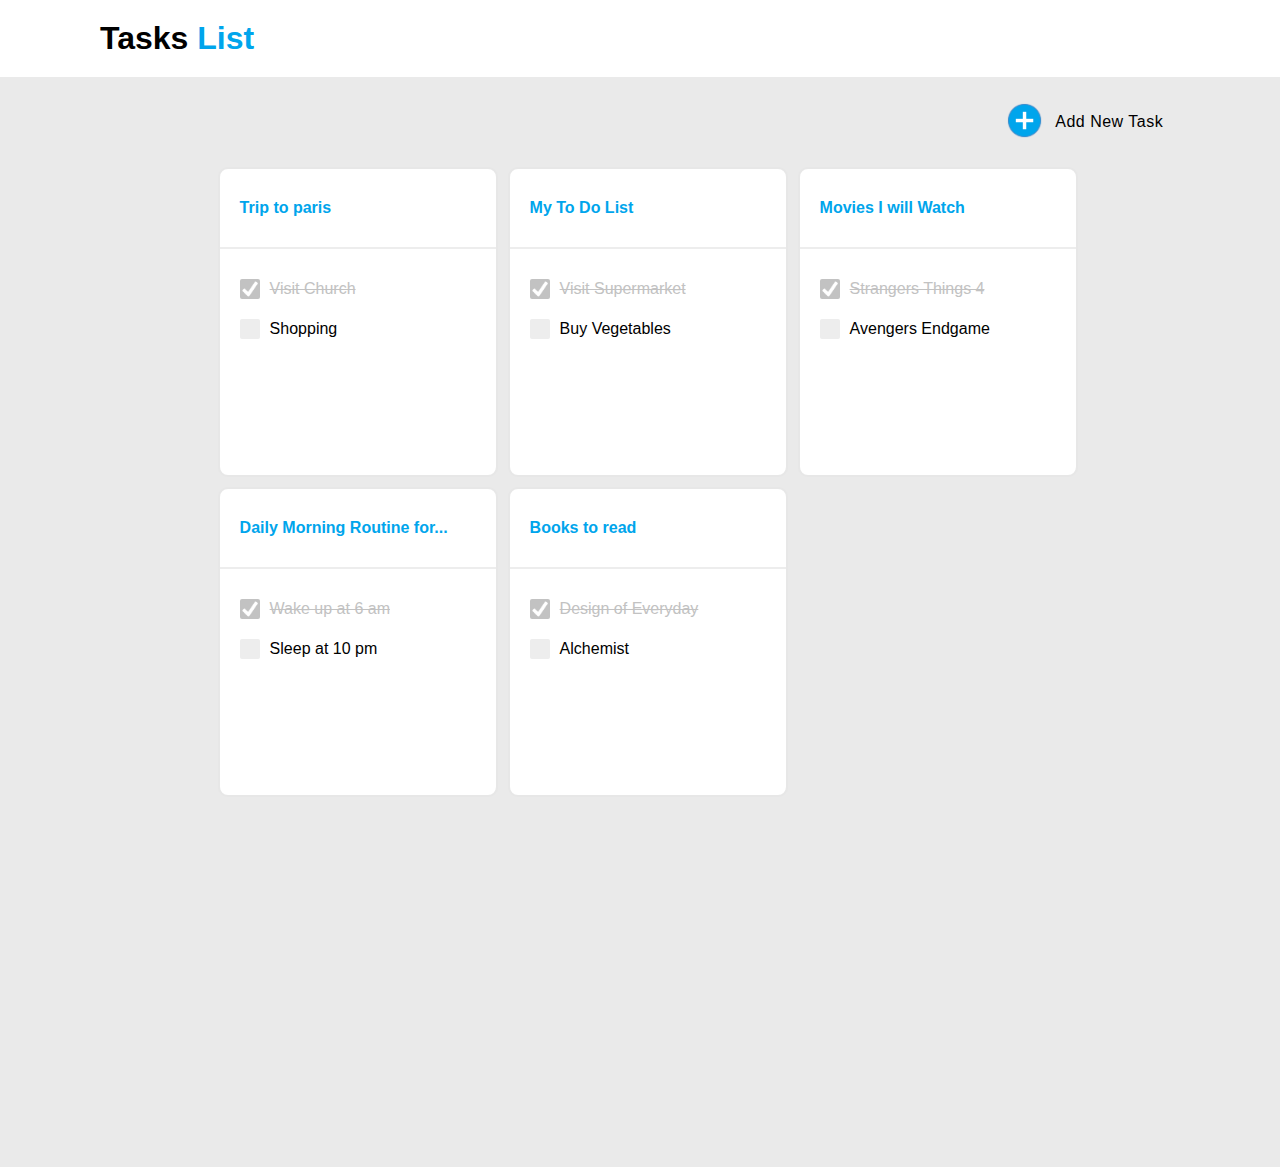
<file: index.html>
<!DOCTYPE html>
<html lang="en">
<head>
    <meta charset="UTF-8">
    <meta http-equiv="X-UA-Compatible" content="IE=edge">
    <meta name="viewport" content="width=device-width">
    <title>Document</title>
    <link rel="stylesheet" href="./style.css">
</head>
<body>
  <div class="header">
    <a href="./index.html"><h1>Tasks <span>List</span></h1></a>
  </div>
      <div class="container1">
        <div class="addtaskcontainer">
            <a href="./index2.html"><img src="./circle-plus.png" alt="plus circle" height="35px" width="35px" id="circleplus"></a>
            <a href="./index2.html" id="addtasktext">Add New Task</a> 
        </div>
      </div>
      <div class="boxcontainer">
      <div class="box">
        <a href="./index3.html"><h3>Trip to paris</h3><hr color="#EDEDED"></a>
        <div class="checkbox">
          <div class="checkboxtextcenter">
        <input type="checkbox" name="checkbox1" id="checkbox1" class="linethrough" checked>
        <label for="checkbox1" class="linethrough">Visit Church</label><br>
      </div>
      <div class="checkboxtextcenter">
        <input type="checkbox" name="checkbox2" id="checkbox2">
        <label for="checkbox2">Shopping</label>
      </div>
        </div>
      </div>
      <div class="box"><h3>My To Do List</h3><hr color="#EDEDED">
        <div class="checkbox">
          <div class="checkboxtextcenter">
          <input type="checkbox" name="checkbox3" id="checkbox3" checked>
          <label for="checkbox3" class="linethrough">Visit Supermarket</label><br>
        </div>
        <div class="checkboxtextcenter">
          <input type="checkbox" name="checkbox4" id="checkbox4">
          <label for="checkbox4">Buy Vegetables</label>
        </div>
          </div>
      </div>
      <div class="box"><h3>Movies I will Watch</h3><hr color="#EDEDED">
        <div class="checkbox">
          <div class="checkboxtextcenter">
          <input type="checkbox" name="checkbox5" id="checkbox5" checked>
          <label for="checkbox5" class="linethrough">Strangers Things 4</label><br>
          </div>
          <div class="checkboxtextcenter">
          <input type="checkbox" name="checkbox6" id="checkbox6">
          <label for="checkbox6">Avengers Endgame</label>
          </div>
          </div>
      </div>
      <div class="box"><h3>Daily Morning Routine for...</h3><hr color="#EDEDED">
        <div class="checkbox">
          <div class="checkboxtextcenter">
          <input type="checkbox" name="checkbox7" id="checkbox7" checked>
          <label for="checkbox7" class="linethrough">Wake up at 6 am</label><br>
          </div>
          <div class="checkboxtextcenter">
          <input type="checkbox" name="checkbox8" id="checkbox8">
          <label for="checkbox8">Sleep at 10 pm</label>
          </div>
          </div>
      </div>
      <div class="box"><h3>Books to read</h3><hr color="#EDEDED">
        <div class="checkbox">
          <div class="checkboxtextcenter">
          <input type="checkbox" name="checkbox9" id="checkbox9" checked>
          <label for="checkbox9" class="linethrough">Design of Everyday</label><br>
          </div>
          <div class="checkboxtextcenter">
          <input type="checkbox" name="checkbox10" id="checkbox10">
          <label for="checkbox10">Alchemist</label>
        </div>
          </div>
      </div>
      </div>
</body>
</html>
</file>
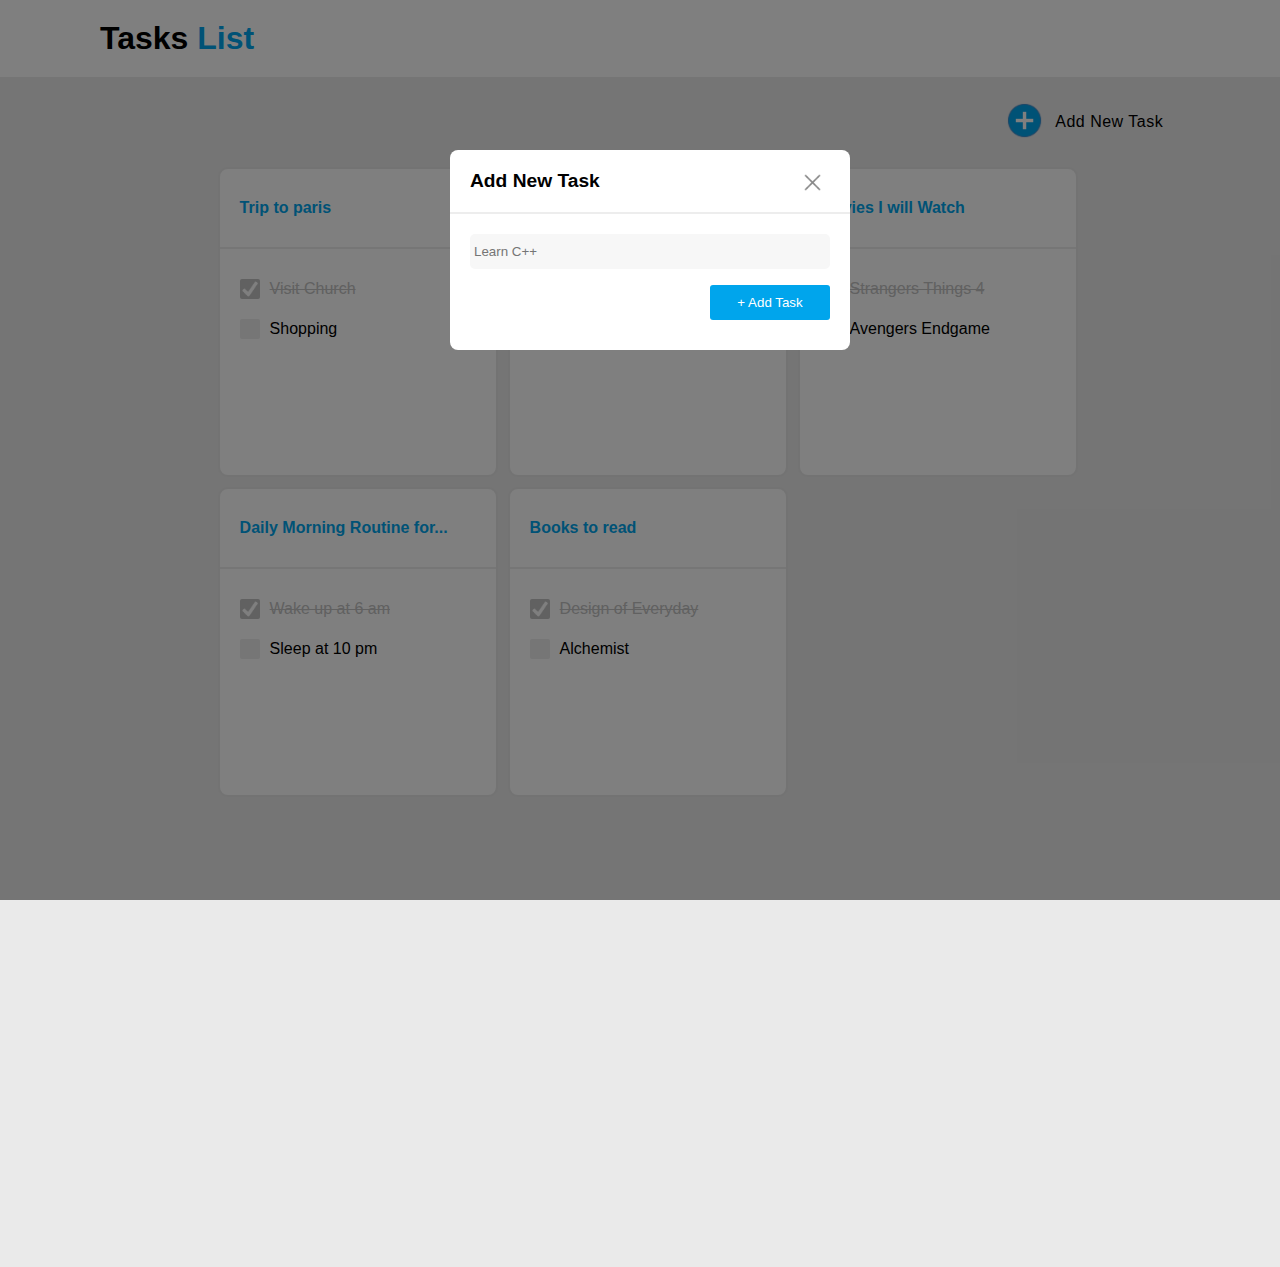
<file: index2.html>
<!DOCTYPE html>
<html lang="en">
<head>
    <meta charset="UTF-8">
    <meta http-equiv="X-UA-Compatible" content="IE=edge">
    <meta name="viewport" content="width=device-width">
    <title>Document</title>
    <link rel="stylesheet" href="./style.css">
</head>
<body>
    <body>
        <div class="header">
          <a href="./index.html"><h1>Tasks <span>List</span></h1></a>
        </div>
            <div class="container1">
              <div class="addtaskcontainer">
                  <a href="./index2.html"><img src="./circle-plus.png" alt="plus circle" height="35px" width="35px" id="circleplus"></a>
                  <a href="./index2.html" id="addtasktext">Add New Task</a> 
              </div>
            </div>
            <div class="boxcontainer">
            <div class="box"><h3>Trip to paris</h3><hr color="#EDEDED">
              <div class="checkbox">
                <div class="checkboxtextcenter">
              <input type="checkbox" name="checkbox1" id="checkbox1" class="linethrough" checked>
              <label for="checkbox1" class="linethrough">Visit Church</label><br>
            </div>
            <div class="checkboxtextcenter">
              <input type="checkbox" name="checkbox2" id="checkbox2">
              <label for="checkbox2">Shopping</label>
            </div>
              </div>
            </div>
            <div class="box"><h3>My To Do List</h3><hr color="#EDEDED">
              <div class="checkbox">
                <div class="checkboxtextcenter">
                <input type="checkbox" name="checkbox3" id="checkbox3" checked>
                <label for="checkbox3" class="linethrough">Visit Supermarket</label><br>
              </div>
              <div class="checkboxtextcenter">
                <input type="checkbox" name="checkbox4" id="checkbox4">
                <label for="checkbox4">Buy Vegetables</label>
              </div>
                </div>
            </div>
            <div class="box"><h3>Movies I will Watch</h3><hr color="#EDEDED">
              <div class="checkbox">
                <div class="checkboxtextcenter">
                <input type="checkbox" name="checkbox5" id="checkbox5" checked>
                <label for="checkbox5" class="linethrough">Strangers Things 4</label><br>
                </div>
                <div class="checkboxtextcenter">
                <input type="checkbox" name="checkbox6" id="checkbox6">
                <label for="checkbox6">Avengers Endgame</label>
                </div>
                </div>
            </div>
            <div class="box"><h3>Daily Morning Routine for...</h3><hr color="#EDEDED">
              <div class="checkbox">
                <div class="checkboxtextcenter">
                <input type="checkbox" name="checkbox7" id="checkbox7" checked>
                <label for="checkbox7" class="linethrough">Wake up at 6 am</label><br>
                </div>
                <div class="checkboxtextcenter">
                <input type="checkbox" name="checkbox8" id="checkbox8">
                <label for="checkbox8">Sleep at 10 pm</label>
                </div>
                </div>
            </div>
            <div class="box"><h3>Books to read</h3><hr color="#EDEDED">
              <div class="checkbox">
                <div class="checkboxtextcenter">
                <input type="checkbox" name="checkbox9" id="checkbox9" checked>
                <label for="checkbox9" class="linethrough">Design of Everyday</label><br>
                </div>
                <div class="checkboxtextcenter">
                <input type="checkbox" name="checkbox10" id="checkbox10">
                <label for="checkbox10">Alchemist</label>
              </div>
                </div>
            </div>
          </div>
          <div class="overlay"></div>
            <div class="container2">
                <div class="addnewtaskbox">
                    <h2>Add New Task</h2>
                    <div class="close">
                    <a href="./index.html"><img src="./close.png" alt="close" height="25px" width="25px"></a>
                    </div>
                    <hr color="#EDEDED">
                    <input type="text" name="task" id="task" placeholder="Learn C++"><br>
                    <button>+ Add Task</button>
                </div>
            </div>
</body>
</html>
</file>
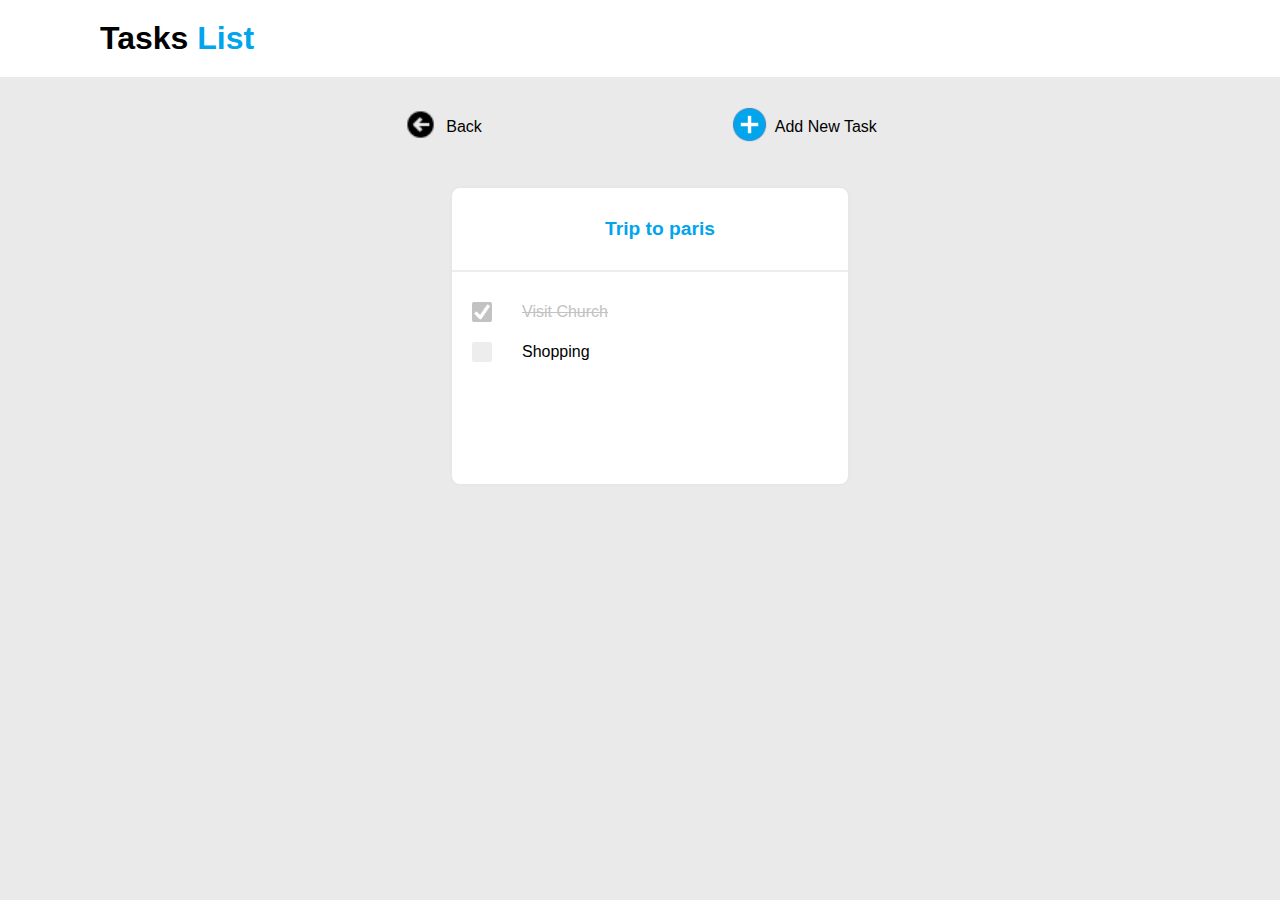
<file: index3.html>
<!DOCTYPE html>
<html lang="en">
<head>
    <meta charset="UTF-8">
    <meta http-equiv="X-UA-Compatible" content="IE=edge">
    <meta name="viewport" content="width=device-width">
    <title>Document</title>
    <link rel="stylesheet" href="./style.css">
</head>
<body>
    <div class="header">
        <a href="./index.html"><h1>Tasks <span>List</span></h1></a>
      </div>
          <div class="addtaskandgoback">
            <div class="backcontainer">
                <a href="index.html"><img src="./back.png" alt="go back" height="35px" width="35px"></a>
                <a href="index.html">Back</a>
            </div>
            <div class="addtaskcontainer2">
                <a href="#"><img src="./circle-plus.png" alt="plus circle" height="35px" width="35px" id="circleplus"></a>
                <a href="#" id="addtasktext">Add New Task</a> 
            </div>
          </div>
          <div class="boxcontainer2">
            <div class="box2">
                <a href="#"><h3>Trip to paris</h3></a><hr color="#EDEDED">
                <div class="checkbox2">
                  <div class="checkboxtextcenter2">
                <input type="checkbox" name="checkbox1" id="checkbox1" class="linethrough" checked>
                <label for="checkbox1" class="linethrough">Visit Church</label><br>
              </div>
              <div class="checkboxtextcenter2">
                <input type="checkbox" name="checkbox2" id="checkbox2">
                <label for="checkbox2">Shopping</label>
              </div>
          </div>
        </div>
</body>
</html>
</file>
<file: style.css>
*{
    margin: 0px;
    box-sizing: border-box;
}
body{
    background-color: #7B7B7B29;
}
.header{
    background-color: #FFFFFF;
    font-family: sans-serif;
    padding-left:100px;
    padding-top: 20px;
    padding-bottom: 20px;
}
span{
    color: #00A5EC;
}
.container1{
    width: 100%;
    height: 70px;
    margin-top: 20px;
    position: relative;
}
.addtaskcontainer{
    height:50px;
    width: 170px;
    position: absolute;
    left: 1000px;
    display: flex;
    justify-content: space-around;
    align-items: center;
    font-family: sans-serif;
    letter-spacing: 0.5px;
    font-weight: 500;
}
a{
    text-decoration: none;
    color: black;
}
.container2{
    margin-top: 100px;
}
.boxcontainer{
    height: 1000px;
    width: 83%;
    display: flex;
    flex-wrap: wrap;
    margin-left:auto;
    gap: 10px;
    align-content: flex-start;
}
.box{
    height: 310px;
    width: 280px;
    background-color: #FFFFFF;
    border: 2px solid #67676729;
    border-radius: 10px;
}
.box:hover{
    box-shadow: 5px 5px 10px 10px #67676729;
    cursor: pointer;
}
h3{
    margin-left: 20px;
    margin-top: 30px;
    margin-bottom: 30px;
    color: #00A5EC;
    font-family: sans-serif;
    font-weight: 600;
    font-size: medium;
}
#checkbox1,#checkbox3,#checkbox5,#checkbox7,#checkbox9{
    appearance: none;
    background-color: #C2C2C2;
    height: 20px;
    width: 20px;
    border-radius: 2px;
    cursor: pointer;
    background-image: url(./check.png);
    background-repeat: no-repeat;
    background-size: contain;
}
#checkbox2,#checkbox4,#checkbox6,#checkbox8,#checkbox10{
    appearance: none;
    background-color: #EDEDED;
    height: 20px;
    width: 20px;
    border-radius: 2px;
    cursor: pointer;
}
.checkbox{
    margin: 20px;
    line-height: 40px;
    font-family: sans-serif;
}

.linethrough{
    text-decoration: line-through;
    color: #C2C2C2;
    cursor: pointer;
}
label{
    cursor: pointer;
}
.checkboxtextcenter{
    display: flex;
    align-items: center;
    gap: 10px;
}
.addnewtaskbox{
    height: 200px;
    width: 400px;
    background-color: white;
    border-radius: 8px;
    position: absolute;
    top: 150px;
    left: 450px;
    cursor: pointer;
}
h2{
    font-family: sans-serif;
    font-size: larger;
    font-weight: 550;
    margin-top: 20px;
    margin-left: 20px;
    margin-bottom: 20px;
    cursor: pointer;
}
input[type="text"]{
    background-color: #F7F7F7;
    border-radius: 5px;
    border: 2px solid #F7F7F7;
    height: 35px;
    width: 360px;
    margin-left: 20px;
    margin-top: 20px;
    cursor: pointer;
}
button{
    background-color: #00A5EC;
    border: none;
    border-radius: 3px;
    height: 35px;
    width: 120px;
    color: white;
    position: absolute;
    top: 135px;
    left: 260px;
    cursor: pointer;
}
.close{
    position: absolute;
    top: 20px;
    left: 350px;
    color: #858585;
}
.overlay{
    width: 100%;
    height: 900px;
    background-color: rgba(0,0,0,0.5);
    position: absolute;
    top: 0;
}
.backcontainer{
    font-family: sans-serif;
    display: flex;
    align-items: center;
    gap: 8px;
}
.addtaskcontainer2{
    font-family: sans-serif;
    display: flex;
    align-items: center;
    gap: 8px;
}
.addtaskandgoback{
    margin-top: 30px;
    display: flex;
    justify-content: center;
    gap: 250px;
}
.box2{
    background-color: #FFFFFF;
    border: 2px solid #67676729;
    border-radius: 10px;
    height: 300px;
    width: 400px;
    text-align: center;
    margin-left:450px;
    margin-top: 40px;
}
.checkbox2{
    margin: 20px;
    line-height: 40px;
    font-family: sans-serif;
}
.checkboxtextcenter2{
    display: flex;
    align-items: center;
    gap: 30px;
}
.box2 h3{
    font-size: larger;
    font-weight: 580;
}
@media screen and (min-width: 300px) and (max-width: 450px){
    .header{
        width: 1200px;
        height: 180px;
        padding-left: 30px;
        padding-top: 40px;
    }
    h1{
        font-size: 80px;
    }
    .addtaskcontainer{
        left: 500px;
        margin-top: 100px;
    }
    #circleplus{
        height: 150px;
        width: 150px;
    }
    #addtasktext{
        display: none;
    }
    .boxcontainer{
        height: 730px;
        margin-top: 200px;
        display: block;
    }
    .box{
        height: 1075px;
        width: 1075px;
        border-radius: 25px;
        margin-top: 40px;
    }
    .box h3{
        font-weight: 580;
        font-size: 70px;
        margin-left: 70px;
        margin-top: 90px;
        margin-bottom: 90px;
    }
    .checkbox{
        margin-left: 80px;
        font-size: 70px;
        line-height: 170px;
    }
    #checkbox1,#checkbox3,#checkbox5,#checkbox7,#checkbox9{
        height: 80px;
        width: 80px;
        border-radius: 13px;
    }
    .checkboxtextcenter{
        gap: 50px;
    }
    #checkbox2,#checkbox4,#checkbox6,#checkbox8,#checkbox10{
        height: 80px;
        width: 80px;
        border-radius: 13px;
    }
    .overlay{
        width: 1200px;
        height: 6000px;
    }
    .addnewtaskbox{
        top: 750px;
        left: 50px;
        width: 1100px;
        height: 800px;
        border-radius: 30px;
        font-size: 50px;
    }
    .addnewtaskbox h2{
        padding: 45px;
    }
    input[type=text]{
        height: 150px;
        width: 1000px;
        margin-top: 110px;
        margin-left: 50px;
        font-size: 55px;
        padding-left: 40px;
        border-radius: 25px;
    }
    button{
        top: 550px;
        left: 490px;
        height: 160px;
        width: 550px;
        border-radius: 15px;
        font-size: 55px;
    }
    .close img{
        height: 80px;
        width: 80px;
    }
    .close{
        left: 950px;
        top: 50px;
    }
    .addtaskandgoback{
        margin-top: 80px;
        margin-left: 350px;
    }
    .backcontainer{
        font-size: 55px;
    }
    .backcontainer img{
        height: 130px;
        width: 130px;
    }
    .box2{
        margin-left: 80px;
        margin-top: 100px;
        height: 1000px;
        width: 1050px;
        border-radius: 25px;
    }
    .box2 h3{
        font-weight: 580;
        font-size: 70px;
        margin-left: 0px;
        margin-top: 90px;
        margin-bottom: 90px;
    }
    .checkbox2{
        margin-left: 80px;
        font-size: 70px;
        line-height: 170px;
    }
    .checkboxtextcenter2{
        gap: 50px;
    }
    .boxcontainer2{
        height: 6000px;
    }
}
</file>
